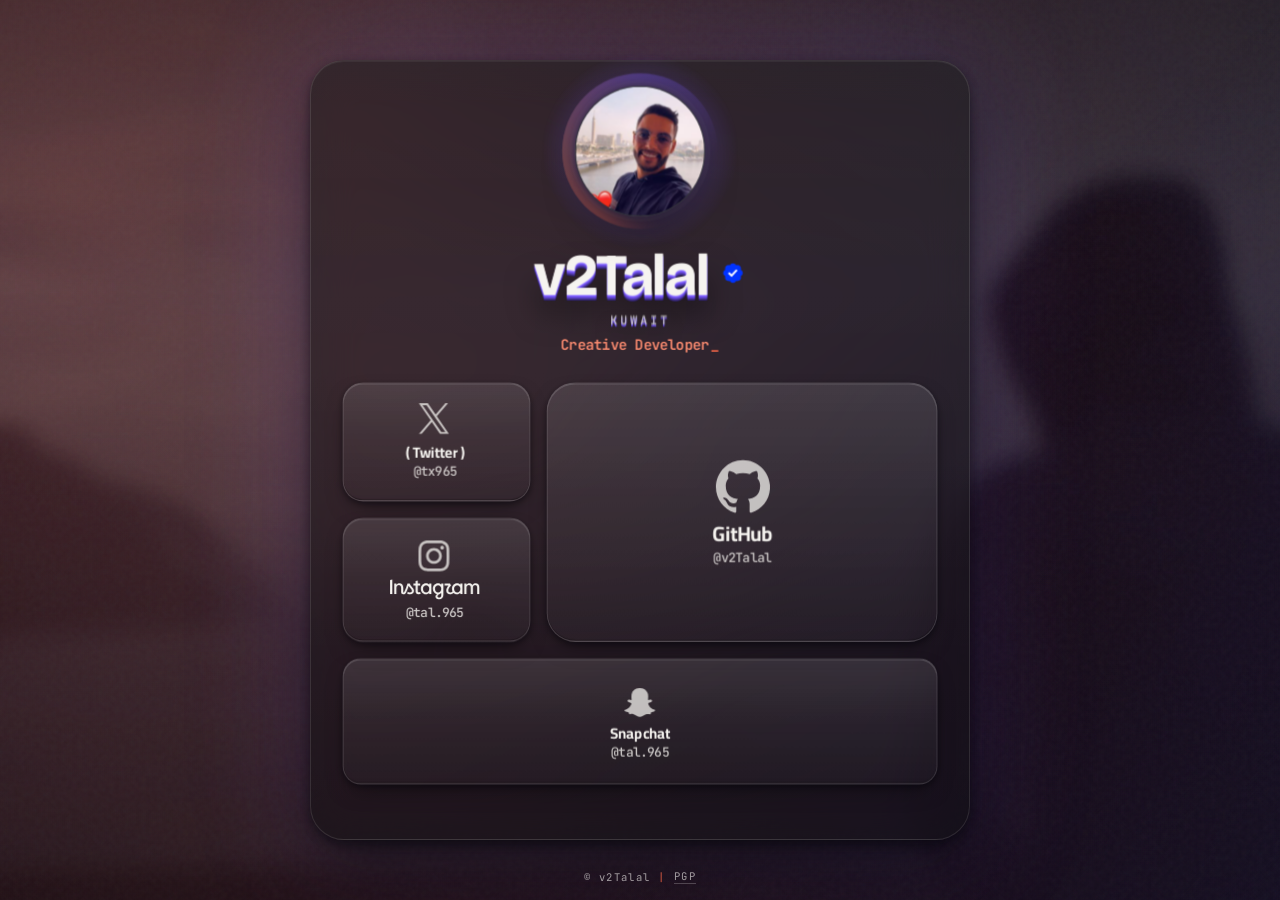
<file: index.html>
<!DOCTYPE html>
<html lang="en" dir="rtl">
<head>
    <meta charset="UTF-8">
    <meta name="viewport" content="width=device-width, initial-scale=1.0, viewport-fit=cover">
    <meta name="theme-color" content="#0B0B14">
    <title>v2Talal | Elite Hub</title>
    <meta name="description" content="v2Talal — Kuwaiti Developer">
    <link rel="canonical" href="https://v2talal.com/">
    <meta property="og:title" content="v2Talal | Elite Hub">
    <meta property="og:description" content="v2Talal — Kuwaiti Developer">
    <meta property="og:image" content="https://v2talal.com/img/og-image.jpg">
    <meta property="og:image:type" content="image/jpeg">
    <meta property="og:image:width" content="1200">
    <meta property="og:image:height" content="630">
    <meta property="og:image:alt" content="v2Talal — Kuwaiti Developer">
    <meta property="og:url" content="https://v2talal.com/">
    <meta property="og:type" content="website">
    <meta property="og:site_name" content="v2Talal">
    <meta property="og:locale" content="en_US">
    <meta name="twitter:card" content="summary_large_image">
    <meta name="twitter:title" content="v2Talal | Elite Hub">
    <meta name="twitter:description" content="v2Talal — Kuwaiti Developer">
    <meta name="twitter:image" content="https://v2talal.com/img/og-image.jpg">
    <link rel="preload" as="image" href="/img/background.jpg" type="image/jpeg">
    <link rel="icon" type="image/svg+xml" href="/img/favicon/favicon.svg">
    <link rel="icon" type="image/x-icon" href="/img/favicon/favicon.ico">
    <link rel="icon" type="image/png" sizes="96x96" href="/img/favicon/favicon-96x96.png">
    <link rel="apple-touch-icon" sizes="180x180" href="/img/favicon/apple-touch-icon.png">
    <link rel="manifest" href="/site.webmanifest">
    <meta name="msapplication-TileColor" content="#0B0B14">
    <meta name="msapplication-config" content="/browserconfig.xml">
    <link rel="preload" as="font" type="font/woff2"
          href="/fonts/bricolage-grotesque-700.woff2" crossorigin>
    <link rel="stylesheet" href="/css/fonts.css?v=47">
    <link rel="stylesheet" href="/css/style.css?v=47">
    <link rel="stylesheet" href="/css/polish.css?v=47">
    <noscript><style>html,body{overflow:auto!important;height:auto!important;min-height:100dvh!important}</style></noscript>
</head>
<body>
    <svg class="icon-sprite" aria-hidden="true" focusable="false">
        <symbol id="i-github" viewBox="0 0 24 24"><path d="M12 .297c-6.63 0-12 5.373-12 12 0 5.303 3.438 9.8 8.205 11.385.6.113.82-.258.82-.577 0-.285-.01-1.04-.015-2.04-3.338.724-4.042-1.61-4.042-1.61C4.422 18.07 3.633 17.7 3.633 17.7c-1.087-.744.084-.729.084-.729 1.205.084 1.838 1.236 1.838 1.236 1.07 1.835 2.809 1.305 3.495.998.108-.776.417-1.305.76-1.605-2.665-.3-5.466-1.332-5.466-5.93 0-1.31.465-2.38 1.235-3.22-.135-.303-.54-1.523.105-3.176 0 0 1.005-.322 3.3 1.23.96-.267 1.98-.399 3-.405 1.02.006 2.04.138 3 .405 2.28-1.552 3.285-1.23 3.285-1.23.645 1.653.24 2.873.12 3.176.765.84 1.23 1.91 1.23 3.22 0 4.61-2.805 5.625-5.475 5.92.42.36.81 1.096.81 2.22 0 1.606-.015 2.896-.015 3.286 0 .315.21.69.825.57C20.565 22.092 24 17.592 24 12.297c0-6.627-5.373-12-12-12"/></symbol>
        <symbol id="i-x" viewBox="0 0 24 24"><path d="M14.234 10.162 22.977 0h-2.072l-7.591 8.824L7.251 0H.258l9.168 13.343L.258 24H2.33l8.016-9.318L16.749 24h6.993zm-2.837 3.299-.929-1.329L3.076 1.56h3.182l5.965 8.532.929 1.329 7.754 11.09h-3.182z"/></symbol>
        <symbol id="i-snapchat" viewBox="0 0 24 24"><path d="M12.206.793c.99 0 4.347.276 5.93 3.821.529 1.193.403 3.219.299 4.847l-.003.06c-.012.18-.022.345-.03.51.075.045.203.09.401.09.3-.016.659-.12 1.033-.301.165-.088.344-.104.464-.104.182 0 .359.029.509.09.45.149.734.479.734.838.015.449-.39.839-1.213 1.168-.089.029-.209.075-.344.119-.45.135-1.139.36-1.333.81-.09.224-.061.524.12.868l.015.015c.06.136 1.526 3.475 4.791 4.014.255.044.435.27.42.509 0 .075-.015.149-.045.225-.24.569-1.273.988-3.146 1.271-.059.091-.12.375-.164.57-.029.179-.074.36-.134.553-.076.271-.27.405-.555.405h-.03c-.135 0-.313-.031-.538-.074-.36-.075-.765-.135-1.273-.135-.3 0-.599.015-.913.074-.6.104-1.123.464-1.723.884-.853.599-1.826 1.288-3.294 1.288-.06 0-.119-.015-.18-.015h-.149c-1.468 0-2.427-.675-3.279-1.288-.599-.42-1.107-.779-1.707-.884-.314-.045-.629-.074-.928-.074-.54 0-.958.089-1.272.149-.211.043-.391.074-.54.074-.374 0-.523-.224-.583-.42-.061-.192-.09-.389-.135-.567-.046-.181-.105-.494-.166-.57-1.918-.222-2.95-.642-3.189-1.226-.031-.063-.052-.15-.055-.225-.015-.243.165-.465.42-.509 3.264-.54 4.73-3.879 4.791-4.02l.016-.029c.18-.345.224-.645.119-.869-.195-.434-.884-.658-1.332-.809-.121-.029-.24-.074-.346-.119-1.107-.435-1.257-.93-1.197-1.273.09-.479.674-.793 1.168-.793.146 0 .27.029.383.074.42.194.789.3 1.104.3.234 0 .384-.06.465-.105l-.046-.569c-.098-1.626-.225-3.651.307-4.837C7.392 1.077 10.739.807 11.727.807l.419-.015h.06z"/></symbol>
    </svg>
    <div class="page-bg" aria-hidden="true"></div>
    <div class="ambient-bloom bloom-a" aria-hidden="true"></div>
    <div class="ambient-bloom bloom-b" aria-hidden="true"></div>
    <div class="noise-overlay" aria-hidden="true"></div>
    <div class="stage">
        <main class="core">
            <section class="avatar-wrapper reveal" aria-label="Profile picture">
                <div class="avatar-glow" aria-hidden="true"></div>
                <div class="avatar-ring-container" aria-hidden="true">
                    <div class="avatar-ring"></div>
                </div>
                <img src="/img/avatar-320.jpg" alt="v2Talal" class="avatar" loading="eager" fetchpriority="high" width="320" height="320" decoding="async">
            </section>
            <section class="identity" aria-label="Identity">
                <h1 class="name reveal"><svg class="verified" viewBox="0 0 24 24" role="img" aria-label="Verified"><title>Verified</title><path fill="#0033FF" d="M20.396 11c-.018-.646-.215-1.275-.57-1.816-.354-.54-.852-.972-1.438-1.246.223-.607.27-1.264.14-1.897-.131-.634-.437-1.218-.882-1.687-.47-.445-1.053-.75-1.687-.882-.633-.13-1.29-.083-1.897.14-.273-.587-.704-1.086-1.245-1.44S11.647 1.62 11 1.604c-.646.017-1.273.213-1.813.568s-.969.854-1.24 1.44c-.608-.223-1.267-.272-1.902-.14-.635.13-1.22.436-1.69.882-.445.47-.749 1.055-.878 1.688-.13.633-.08 1.29.144 1.896-.587.274-1.087.705-1.443 1.245-.356.54-.555 1.17-.574 1.817.02.647.218 1.276.574 1.817.356.54.856.972 1.443 1.245-.224.606-.274 1.263-.144 1.896.13.634.433 1.218.877 1.688.47.443 1.054.747 1.687.878.633.132 1.29.084 1.897-.136.274.586.705 1.084 1.246 1.439.54.354 1.17.551 1.816.569.647-.016 1.276-.213 1.817-.567s.972-.854 1.245-1.44c.604.239 1.266.296 1.903.164.636-.132 1.22-.447 1.68-.907.46-.46.776-1.044.908-1.681s.075-1.299-.165-1.903c.586-.274 1.084-.705 1.439-1.246.354-.54.551-1.17.569-1.816z"/><path fill="#fff" d="M9.662 14.85l-3.429-3.428 1.293-1.302 2.072 2.072 4.4-4.794 1.347 1.246z"/></svg><span class="name-text">v2Talal</span></h1>
                <p class="tagline reveal">Kuwait</p>
                <div class="typewriter reveal">
                    <span id="typed-text" aria-hidden="true">Creative Developer</span><span class="cursor" aria-hidden="true">_</span>
                </div>
            </section>
            <nav class="bento" aria-label="Social media links">
                <a href="https://github.com/v2Talal" target="_blank" rel="noopener noreferrer"
                   class="card card--hero card--github reveal" aria-label="Github">
                    <svg class="card-icon card-icon--glyph" aria-hidden="true" focusable="false"><use href="#i-github"></use></svg>
                    <span class="card-body">
                        <span class="card-title">GitHub</span>
                        <span class="card-meta" dir="ltr">@v2Talal</span>
                    </span>
                </a>
                <a href="https://x.com/tx965" target="_blank" rel="noopener noreferrer"
                   class="card card--stack card--x reveal" aria-label="Twitter">
                    <svg class="card-icon card-icon--glyph" aria-hidden="true" focusable="false"><use href="#i-x"></use></svg>
                    <span class="card-body">
                        <span class="card-title">( Twitter )</span>
                        <span class="card-meta" dir="ltr">@tx965</span>
                    </span>
                </a>
                <a href="https://instagram.com/tal.965" target="_blank" rel="noopener noreferrer"
                   class="card card--stack card--instagram reveal" aria-label="Instagram">
                    <svg class="card-icon card-icon--glyph" viewBox="0 0 24 24" width="30" height="30" fill="currentColor" aria-hidden="true" focusable="false"><path d="M12 0C8.74 0 8.333.015 7.053.072 5.775.132 4.905.333 4.14.63c-.789.306-1.459.717-2.126 1.384S.935 3.35.63 4.14C.333 4.905.131 5.775.072 7.053.012 8.333 0 8.741 0 12s.015 3.667.072 4.947c.06 1.277.261 2.148.558 2.913.306.788.717 1.459 1.384 2.126.667.666 1.336 1.079 2.126 1.384.766.296 1.636.499 2.913.558C8.333 23.988 8.741 24 12 24s3.667-.015 4.947-.072c1.277-.06 2.148-.262 2.913-.558.788-.306 1.459-.718 2.126-1.384.666-.667 1.079-1.335 1.384-2.126.296-.765.499-1.636.558-2.913.06-1.28.072-1.687.072-4.947s-.015-3.667-.072-4.947c-.06-1.277-.262-2.149-.558-2.913-.306-.789-.718-1.459-1.384-2.126C21.319 1.347 20.651.935 19.86.63c-.765-.297-1.636-.499-2.913-.558C15.667.012 15.259 0 12 0zm0 2.16c3.203 0 3.585.016 4.85.071 1.17.055 1.805.249 2.227.415.562.217.96.477 1.382.9.422.42.68.818.9 1.38.163.422.36 1.057.412 2.227.057 1.266.07 1.646.07 4.85s-.015 3.585-.074 4.85c-.061 1.17-.256 1.805-.421 2.227-.224.562-.479.96-.9 1.382-.419.422-.824.68-1.38.9-.42.163-1.065.36-2.235.412-1.274.057-1.649.07-4.859.07-3.211 0-3.586-.015-4.859-.074-1.171-.061-1.816-.256-2.236-.421-.569-.224-.96-.479-1.379-.9-.421-.419-.69-.824-.9-1.38-.165-.42-.359-1.065-.42-2.235-.045-1.26-.061-1.649-.061-4.844 0-3.196.016-3.586.061-4.861.061-1.17.255-1.814.42-2.234.21-.57.479-.96.9-1.381.419-.419.81-.689 1.379-.898.42-.166 1.051-.361 2.221-.421 1.275-.045 1.65-.06 4.859-.06l.045.03zm0 3.678c-3.405 0-6.162 2.76-6.162 6.162 0 3.405 2.76 6.162 6.162 6.162 3.405 0 6.162-2.76 6.162-6.162 0-3.405-2.76-6.162-6.162-6.162zM12 16c-2.209 0-4-1.791-4-4 0-2.209 1.791-4 4-4 2.209 0 4 1.791 4 4 0 2.209-1.791 4-4 4zm7.846-10.405c0 .795-.646 1.44-1.44 1.44-.795 0-1.44-.645-1.44-1.44 0-.794.645-1.439 1.44-1.439.793-.001 1.44.645 1.44 1.439z"></path></svg>
                    <span class="card-body">
                        <svg class="card-title card-wordmark" viewBox="0 0 600 150" width="86" height="22" fill="currentColor" aria-hidden="true" focusable="false"><polygon points="0 106.31 15.08 106.31 15.08 8.46 0 11.82 0 106.31"></polygon><path d="M116.77,35.06h0c-5.3,19.69-12.18,38.75-20.69,56.21-1.6,3.2-2.88,4.33-4.65,4.33-1.6,0-2.73-.96-2.73-3.36v-28.03c0-17.78-9.14-29.95-26.14-29.95-8.83,0-16.2,4.16-20.21,11.69v-10.25h-14.28v70.62h14.28v-40.84c0-11.05,7.06-19.37,16.84-19.37 9.13,0 15.23,6.57 15.23,19.22v27.23c0,10.09,5.61,15.05,15.72,15.06 8.34,0 13.47-3.53 17.48-11.69 6.74-13.94 12.83-29.63 17.32-45.33 8.18,14.73 21.97,21.94 21.97,33.47 0,5.93-4.01,11.86-13.63,11.86-5.3,0-10.11-2.4-13.31-5.13l-5.77,11.53c4.01,3.04 11.55,5.6 19.09,5.6 17.32,0 27.43-10.73 27.43-24.19 0-19.06-23.42-29.47-28.23-48.68h-15.72Z"></path><path d="M201.46,92.08c-2.72,1.76-5.12,2.56-7.85,2.56h0c-4.97-.01-7.7-3.05-7.7-8.34v-37.79h16.52v-12.81h-16.52V14.72l-14.28,3.04v17.94h-14.59v12.81h14.59v40.2c0,10.88,7.22,18.58,19.89,18.58 6.73,0 11.55-1.92 15.55-4.48h0s0,0,0,0h0s0,0,0,0l-5.6-10.71Z"></path><path d="M575.46,34.23c-9.95,0-17.98,4.32-21.82,12.01-3.85-7.52-11.22-12.01-21.33-12.01-8.18,0-15.07,3.69-18.6,10.26v-8.81h-14.28v70.63h14.28v-44.51c0-8.97,6.41-15.7,15.23-15.7 8.02,0 13.63,5.44 13.63,16.01v44.2h14.28v-44.52c0-8.97,6.1-15.7,15.08-15.7 8.02,0 13.79,5.44 13.79,16.01v44.2h14.28v-45.49c0-15.86-8.82-26.58-24.54-26.58Z"></path><path d="M263.52,43.37c-5.93-6.09-14.12-9.29-23.26-9.29-19.09,0-33.2,16.01-33.2,36.83s14.12,36.99,33.2,36.99c9.46,0,17.49-3.85,23.26-10.09v8.49h14.28V35.69h-14.28v7.69ZM242.35,95.42c-11.71,0-21.17-9.61-21.17-24.5s9.62-24.34,21.17-24.34 21.17,9.45,21.17,24.34-9.46,24.5-21.17,24.5Z"></path><path d="M472.66,43.37h-.01c-5.93-6.09-14.12-9.29-23.26-9.29-19.09,0-33.2,16.01-33.2,36.83 0,6.39,1.32,12.32,3.68,17.47-4.5,4.85-9.42,7.04-14.74,7.04-8.19,0-13.47-4.97-13.47-15.05s5.61-21.95,18.12-32.36l-6.41-12.33h-36.72v12.81h25.98c-8.98,9.93-14.76,22.42-14.76,33.79 0,16.5,10.91,25.63,25.82,25.63 8.6,0,16.92-3.83,22.41-10.14 5.88,6.33,14,10.14,23.3,10.14 9.3,0,17.49-3.85,23.26-10.09v8.49h14.28V35.69h-14.28v7.69ZM451.49,95.42c-11.71,0-21.17-9.61-21.17-24.5s9.62-24.34,21.17-24.34c11.55,0,21.17,9.45,21.17,24.34s-9.46,24.5-21.17,24.5Z"></path><path d="M344.18,43.36c-5.93-6.09-13.96-9.29-22.93-9.29-18.92,0-33.52,15.53-33.52,36.99 0,19.06,12.04,33.79,28.23,36.36-7.38,4.32-10.75,8.98-10.75,16.02 0,10.09,8.34,18.1,23.26,18.1 19.72,0,29.99-13.46,29.99-30.91V35.67h-14.28v7.69ZM344.18,112.08c0,11.69-6.9,17.13-14.92,17.13-7.22,0-10.59-4.17-10.59-8.49s2.73-9.77,14.76-15.21c4.17-1.92,7.87-4.49,10.75-7.69v14.26ZM323.02,95.42c-11.7,0-21.17-9.61-21.17-24.5 0-14.89,9.62-24.34,21.17-24.34 11.55,0,21.17,9.45,21.17,24.34s-9.46,24.5-21.17,24.5Z"></path></svg>
                        <span class="card-meta" dir="ltr">@tal.965</span>
                    </span>
                </a>
                <a href="https://www.snapchat.com/@tal.965" target="_blank" rel="noopener noreferrer"
                   class="card card--strip card--snapchat reveal" aria-label="Snapchat">
                    <svg class="card-icon card-icon--glyph" aria-hidden="true" focusable="false"><use href="#i-snapchat"></use></svg>
                    <span class="card-body">
                        <span class="card-title">Snapchat</span>
                        <span class="card-meta" dir="ltr">@tal.965</span>
                    </span>
                </a>
            </nav>
        </main>
    </div>
    <footer class="site-foot">
        <span>&copy; v2Talal</span>
        <span class="dot" aria-hidden="true">|</span>
        <a href="/pgp/">PGP</a>
    </footer>
    <ul class="sr-only">
        <li>Creative Developer</li>
        <li>Security Researcher</li>
        <li>UI/UX Enthusiast</li>
        <li>Just Thinking outside the Box.</li>
        <li>Don't stop learning..</li>
    </ul>
    <script src="/js/main.js?v=47">
</script>
</body>
</html>
</file>
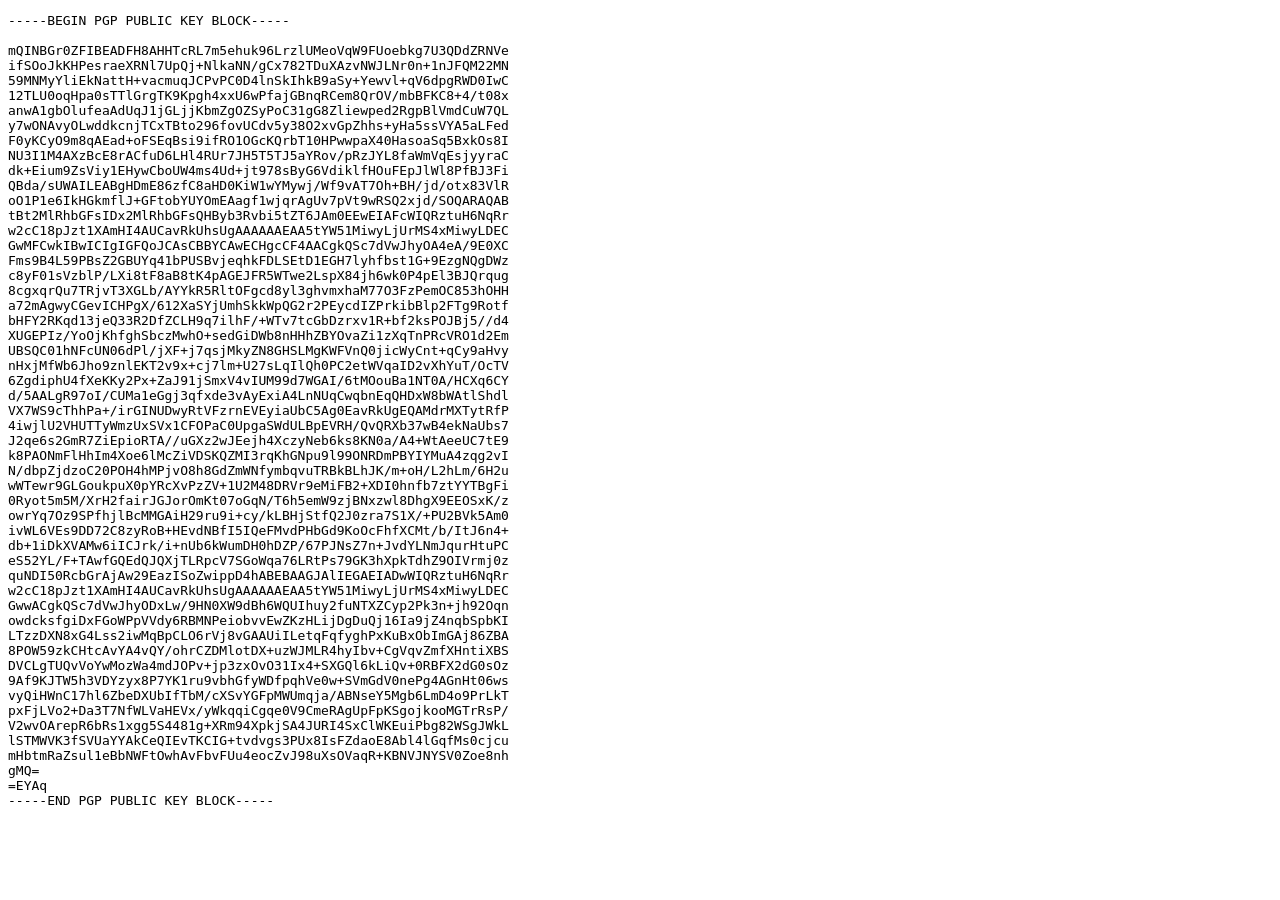
<file: pgp/index.html>
<!DOCTYPE html>
<html lang="en">
<head>
<meta charset="utf-8">
<meta name="viewport" content="width=device-width, initial-scale=1">
<meta name="color-scheme" content="light dark">
<title>v2talal.com/pgp</title>
<link rel="icon" type="image/svg+xml" href="/img/favicon/favicon.svg">
<link rel="icon" type="image/x-icon" href="/img/favicon/favicon.ico">
<link rel="apple-touch-icon" sizes="180x180" href="/img/favicon/apple-touch-icon.png">
<link rel="manifest" href="/site.webmanifest">
<style>
pre {
    white-space: pre-wrap;
    word-wrap: break-word;
    -moz-tab-size: 4;
    tab-size: 4;
}
</style>
</head>
<body><pre>-----BEGIN PGP PUBLIC KEY BLOCK-----

mQINBGr0ZFIBEADFH8AHHTcRL7m5ehuk96LrzlUMeoVqW9FUoebkg7U3QDdZRNVe
ifSOoJkKHPesraeXRNl7UpQj+NlkaNN/gCx782TDuXAzvNWJLNr0n+1nJFQM22MN
59MNMyYliEkNattH+vacmuqJCPvPC0D4lnSkIhkB9aSy+Yewvl+qV6dpgRWD0IwC
12TLU0oqHpa0sTTlGrgTK9Kpgh4xxU6wPfajGBnqRCem8QrOV/mbBFKC8+4/t08x
anwA1gbOlufeaAdUqJ1jGLjjKbmZgOZSyPoC31gG8Zliewped2RgpBlVmdCuW7QL
y7wONAvyOLwddkcnjTCxTBto296fovUCdv5y38O2xvGpZhhs+yHa5ssVYA5aLFed
F0yKCyO9m8qAEad+oFSEqBsi9ifRO1OGcKQrbT10HPwwpaX40HasoaSq5BxkOs8I
NU3I1M4AXzBcE8rACfuD6LHl4RUr7JH5T5TJ5aYRov/pRzJYL8faWmVqEsjyyraC
dk+Eium9ZsViy1EHywCboUW4ms4Ud+jt978sByG6VdiklfHOuFEpJlWl8PfBJ3Fi
QBda/sUWAILEABgHDmE86zfC8aHD0KiW1wYMywj/Wf9vAT7Oh+BH/jd/otx83VlR
oO1P1e6IkHGkmflJ+GFtobYUYOmEAagf1wjqrAgUv7pVt9wRSQ2xjd/SOQARAQAB
tBt2MlRhbGFsIDx2MlRhbGFsQHByb3Rvbi5tZT6JAm0EEwEIAFcWIQRztuH6NqRr
w2cC18pJzt1XAmHI4AUCavRkUhsUgAAAAAAEAA5tYW51MiwyLjUrMS4xMiwyLDEC
GwMFCwkIBwICIgIGFQoJCAsCBBYCAwECHgcCF4AACgkQSc7dVwJhyOA4eA/9E0XC
Fms9B4L59PBsZ2GBUYq41bPUSBvjeqhkFDLSEtD1EGH7lyhfbst1G+9EzgNQgDWz
c8yF01sVzblP/LXi8tF8aB8tK4pAGEJFR5WTwe2LspX84jh6wk0P4pEl3BJQrqug
8cgxqrQu7TRjvT3XGLb/AYYkR5RltOFgcd8yl3ghvmxhaM77O3FzPemOC853hOHH
a72mAgwyCGevICHPgX/612XaSYjUmhSkkWpQG2r2PEycdIZPrkibBlp2FTg9Rotf
bHFY2RKqd13jeQ33R2DfZCLH9q7ilhF/+WTv7tcGbDzrxv1R+bf2ksPOJBj5//d4
XUGEPIz/YoOjKhfghSbczMwhO+sedGiDWb8nHHhZBYOvaZi1zXqTnPRcVRO1d2Em
UBSQC01hNFcUN06dPl/jXF+j7qsjMkyZN8GHSLMgKWFVnQ0jicWyCnt+qCy9aHvy
nHxjMfWb6Jho9znlEKT2v9x+cj7lm+U27sLqIlQh0PC2etWVqaID2vXhYuT/OcTV
6ZgdiphU4fXeKKy2Px+ZaJ91jSmxV4vIUM99d7WGAI/6tMOouBa1NT0A/HCXq6CY
d/5AALgR97oI/CUMa1eGgj3qfxde3vAyExiA4LnNUqCwqbnEqQHDxW8bWAtlShdl
VX7WS9cThhPa+/irGINUDwyRtVFzrnEVEyiaUbC5Ag0EavRkUgEQAMdrMXTytRfP
4iwjlU2VHUTTyWmzUxSVx1CFOPaC0UpgaSWdULBpEVRH/QvQRXb37wB4ekNaUbs7
J2qe6s2GmR7ZiEpioRTA//uGXz2wJEejh4XczyNeb6ks8KN0a/A4+WtAeeUC7tE9
k8PAONmFlHhIm4Xoe6lMcZiVDSKQZMI3rqKhGNpu9l99ONRDmPBYIYMuA4zqg2vI
N/dbpZjdzoC20POH4hMPjvO8h8GdZmWNfymbqvuTRBkBLhJK/m+oH/L2hLm/6H2u
wWTewr9GLGoukpuX0pYRcXvPzZV+1U2M48DRVr9eMiFB2+XDI0hnfb7ztYYTBgFi
0Ryot5m5M/XrH2fairJGJorOmKt07oGqN/T6h5emW9zjBNxzwl8DhgX9EEOSxK/z
owrYq7Oz9SPfhjlBcMMGAiH29ru9i+cy/kLBHjStfQ2J0zra7S1X/+PU2BVk5Am0
ivWL6VEs9DD72C8zyRoB+HEvdNBfI5IQeFMvdPHbGd9KoOcFhfXCMt/b/ItJ6n4+
db+1iDkXVAMw6iICJrk/i+nUb6kWumDH0hDZP/67PJNsZ7n+JvdYLNmJqurHtuPC
eS52YL/F+TAwfGQEdQJQXjTLRpcV7SGoWqa76LRtPs79GK3hXpkTdhZ9OIVrmj0z
quNDI50RcbGrAjAw29EazISoZwippD4hABEBAAGJAlIEGAEIADwWIQRztuH6NqRr
w2cC18pJzt1XAmHI4AUCavRkUhsUgAAAAAAEAA5tYW51MiwyLjUrMS4xMiwyLDEC
GwwACgkQSc7dVwJhyODxLw/9HN0XW9dBh6WQUIhuy2fuNTXZCyp2Pk3n+jh92Oqn
owdcksfgiDxFGoWPpVVdy6RBMNPeiobvvEwZKzHLijDgDuQj16Ia9jZ4nqbSpbKI
LTzzDXN8xG4Lss2iwMqBpCLO6rVj8vGAAUiILetqFqfyghPxKuBxObImGAj86ZBA
8POW59zkCHtcAvYA4vQY/ohrCZDMlotDX+uzWJMLR4hyIbv+CgVqvZmfXHntiXBS
DVCLgTUQvVoYwMozWa4mdJOPv+jp3zxOvO31Ix4+SXGQl6kLiQv+0RBFX2dG0sOz
9Af9KJTW5h3VDYzyx8P7YK1ru9vbhGfyWDfpqhVe0w+SVmGdV0nePg4AGnHt06ws
vyQiHWnC17hl6ZbeDXUbIfTbM/cXSvYGFpMWUmqja/ABNseY5Mgb6LmD4o9PrLkT
pxFjLVo2+Da3T7NfWLVaHEVx/yWkqqiCgqe0V9CmeRAgUpFpKSgojkooMGTrRsP/
V2wvOArepR6bRs1xgg5S4481g+XRm94XpkjSA4JURI4SxClWKEuiPbg82WSgJWkL
lSTMWVK3fSVUaYYAkCeQIEvTKCIG+tvdvgs3PUx8IsFZdaoE8Abl4lGqfMs0cjcu
mHbtmRaZsul1eBbNWFtOwhAvFbvFUu4eocZvJ98uXsOVaqR+KBNVJNYSV0Zoe8nh
gMQ=
=EYAq
-----END PGP PUBLIC KEY BLOCK-----</pre></body>
</html>
</file>
<file: css/fonts.css>
@font-face {
    font-family: 'Bricolage Grotesque';
    font-style: normal;
    font-weight: 700;
    font-display: swap;
    src: url('/fonts/bricolage-grotesque-700.woff2') format('woff2');
    unicode-range: U+0000-00FF, U+0131, U+0152-0153, U+02BB-02BC, U+02C6, U+02DA, U+02DC, U+0304, U+0308, U+0329, U+2000-206F, U+20AC, U+2122, U+2191, U+2193, U+2212, U+2215, U+FEFF, U+FFFD;
}
@font-face {
    font-family: 'Cairo';
    font-style: normal;
    font-weight: 400;
    font-display: swap;
    src: url('/fonts/cairo-400.woff2') format('woff2');
    unicode-range: U+0000-00FF, U+0131, U+0152-0153, U+02BB-02BC, U+02C6, U+02DA, U+02DC, U+0304, U+0308, U+0329, U+2000-206F, U+20AC, U+2122, U+2191, U+2193, U+2212, U+2215, U+FEFF, U+FFFD;
}
@font-face {
    font-family: 'Cairo';
    font-style: normal;
    font-weight: 700;
    font-display: swap;
    src: url('/fonts/cairo-700.woff2') format('woff2');
    unicode-range: U+0000-00FF, U+0131, U+0152-0153, U+02BB-02BC, U+02C6, U+02DA, U+02DC, U+0304, U+0308, U+0329, U+2000-206F, U+20AC, U+2122, U+2191, U+2193, U+2212, U+2215, U+FEFF, U+FFFD;
}
@font-face {
    font-family: 'JetBrains Mono';
    font-style: normal;
    font-weight: 400;
    font-display: swap;
    src: url('/fonts/jetbrains-mono-400.woff2') format('woff2');
    unicode-range: U+0000-00FF, U+0131, U+0152-0153, U+02BB-02BC, U+02C6, U+02DA, U+02DC, U+0304, U+0308, U+0329, U+2000-206F, U+20AC, U+2122, U+2191, U+2193, U+2212, U+2215, U+FEFF, U+FFFD;
}
@font-face {
    font-family: 'JetBrains Mono';
    font-style: normal;
    font-weight: 500;
    font-display: swap;
    src: url('/fonts/jetbrains-mono-500.woff2') format('woff2');
    unicode-range: U+0000-00FF, U+0131, U+0152-0153, U+02BB-02BC, U+02C6, U+02DA, U+02DC, U+0304, U+0308, U+0329, U+2000-206F, U+20AC, U+2122, U+2191, U+2193, U+2212, U+2215, U+FEFF, U+FFFD;
}
@font-face {
    font-family: 'JetBrains Mono';
    font-style: normal;
    font-weight: 600;
    font-display: swap;
    src: url('/fonts/jetbrains-mono-600.woff2') format('woff2');
    unicode-range: U+0000-00FF, U+0131, U+0152-0153, U+02BB-02BC, U+02C6, U+02DA, U+02DC, U+0304, U+0308, U+0329, U+2000-206F, U+20AC, U+2122, U+2191, U+2193, U+2212, U+2215, U+FEFF, U+FFFD;
}
</file>
<file: css/style.css>
:root {
    color-scheme: dark;
    --void:        #05050A;
    --bg-base:     #0B0B14;
    --bg-elev:     #11111C;
    --surface-1:   rgba(255, 255, 255, 0.040);
    --surface-2:   rgba(255, 255, 255, 0.075);
    --surface-3:   rgba(255, 255, 255, 0.105);
    --border-hair: rgba(255, 255, 255, 0.105);
    --border-lit:  rgba(255, 255, 255, 0.170);
    --accent:      #FF6B4A;
    --accent-lift: #FF8E72;
    --accent-deep: #D9452A;
    --accent-rgb:  255, 107, 74;
    --accent-deep-rgb: 217, 69, 42;
    --violet:      #7C5CFF;
    --violet-rgb:  124, 92, 255;
    --text-1:      #F6F4F0;
    --text-2:      rgba(246, 244, 240, 0.74);
    --text-3:      rgba(246, 244, 240, 0.62);
    --text-handle: rgba(246, 244, 240, 0.80);
    --x:         #E7E9EA;
    --instagram: #E1306C;
    --github:    #F6F4F0;
    --snapchat:  #FFDE45;
    --x-rgb:         231, 233, 234;
    --instagram-rgb: 225, 48, 108;
    --github-rgb:    246, 244, 240;
    --snapchat-rgb:  255, 222, 69;
    --font-display: 'Bricolage Grotesque', 'Cairo', system-ui, sans-serif;
    --font-body:    'Cairo', system-ui, -apple-system, sans-serif;
    --font-mono:    'JetBrains Mono', ui-monospace, monospace;
    --t-display: clamp(2.25rem, 6.5cqi, 3.5rem);
    --t-hero:    clamp(1.05rem, 2.4cqi, 1.25rem);
    --t-body:    0.9rem;
    --t-handle:  0.78rem;
    --t-role:    clamp(0.8rem, 1.85cqi, 0.875rem);
    --t-micro:   0.72rem;
    --r-xs:    10px;
    --r-sm:    14px;
    --r-md:    20px;
    --r-lg:    28px;
    --r-strip: 18px;
    --r-panel: 34px;
    --r-pill:  999px;
    --sh-1: 0 1px 2px rgba(5, 5, 10, 0.50);
    --sh-2: 0 2px 6px rgba(5, 5, 10, 0.45), 0 10px 24px -10px rgba(5, 5, 10, 0.60);
    --sh-3: 0 4px 10px rgba(5, 5, 10, 0.45), 0 28px 56px -16px rgba(5, 5, 10, 0.75);
    --sh-accent:    0 18px 44px -14px rgba(var(--accent-rgb), 0.38);
    --glow-ambient: 0 0 120px 20px rgba(var(--violet-rgb), 0.12);
    --s-1: 4px;  --s-2: 8px;  --s-3: 12px; --s-4: 16px;
    --s-5: 20px; --s-6: 24px; --s-7: 32px; --s-8: 40px; --s-9: 56px;
    --depth-content: 30px;
    --depth-role:    34px;
    --depth-tag:     40px;
    --depth-name:    50px;
    --depth-head:    60px;
    --px: 0;
    --py: 0;
    --rx: 0deg;
    --ry: 0deg;
    --d: 0ms;
    --bento-rows: repeat(3, minmax(var(--bento-row-min), auto));
    --bento-row-min: 84px;
    --drift-bento: 2px;
    --drift-role:  4px;
    --drift-tag:   7px;
    --drift-name:  9px;
    --drift-head:  13px;
}
*,
*::before,
*::after {
    margin: 0;
    padding: 0;
    box-sizing: border-box;
    -webkit-tap-highlight-color: transparent;
}
html, body {
    min-height: 100dvh;
    width: 100%;
    background: var(--bg-base);
    color: var(--text-1);
    font-family: var(--font-body);
    overscroll-behavior: none;
}
body {
    display: flex;
    align-items: center;
    justify-content: center;
    padding: var(--s-6) var(--s-4);
    overflow: hidden;
}
html, body {
    height: 100dvh;
}
html {
    overflow: hidden;
}
.sr-only {
    position: absolute;
    width: 1px;
    height: 1px;
    padding: 0;
    margin: -1px;
    overflow: hidden;
    clip: rect(0, 0, 0, 0);
    white-space: nowrap;
    border: 0;
}
.page-bg {
    position: fixed;
    inset: -5%;
    z-index: 0;
    pointer-events: none;
    background-image: url('/img/background.jpg');
    background-size: cover;
    background-position: center 42%;
    background-repeat: no-repeat;
    transform:
        translate3d(calc(var(--px) * -16px), calc(var(--py) * -12px), 0);
    will-change: transform;
}
.page-bg::after {
    content: '';
    position: absolute;
    inset: 0;
    background:
        radial-gradient(120% 90% at 50% 40%,
            rgba(11, 11, 20, 0.22) 0%,
            rgba(11, 11, 20, 0.44) 55%,
            rgba(11, 11, 20, 0.72) 100%),
        linear-gradient(180deg,
            rgba(5, 5, 10, 0.46) 0%,
            rgba(5, 5, 10, 0.06) 34%,
            rgba(5, 5, 10, 0.50) 100%);
}
@media (prefers-reduced-motion: reduce) {
    .page-bg {
        transform: none;
    }
}
.ambient-bloom {
    position: fixed;
    inset: -22%;
    z-index: 0;
    pointer-events: none;
    transform: translate3d(calc(var(--px) * -56px), calc(var(--py) * -56px), 0);
    will-change: transform;
}
.ambient-bloom::before {
    content: '';
    position: absolute;
    inset: 0;
    background-repeat: no-repeat;
    animation: bloom-drift 30s ease-in-out infinite;
}
.bloom-a::before {
    background-image: radial-gradient(
        circle at 12% 18%,
        rgba(var(--accent-deep-rgb), 0.24) 0%,
        rgba(var(--accent-deep-rgb), 0.09) 26%,
        transparent 50%
    );
    background-size: 165% 165%;
}
.bloom-b::before {
    background-image: radial-gradient(
        circle at 88% 82%,
        rgba(var(--violet-rgb), 0.30) 0%,
        rgba(var(--violet-rgb), 0.11) 32%,
        transparent 62%
    );
    background-size: 175% 175%;
    animation-duration: 40s;
    animation-direction: reverse;
}
.noise-overlay {
    position: fixed;
    inset: 0;
    z-index: 1;
    opacity: 0.035;
    pointer-events: none;
    background-image: url("data:image/svg+xml,%3Csvg viewBox='0 0 200 200' xmlns='http://www.w3.org/2000/svg'%3E%3Cfilter id='n'%3E%3CfeTurbulence type='fractalNoise' baseFrequency='0.85' numOctaves='3' stitchTiles='stitch'/%3E%3C/filter%3E%3Crect width='100%25' height='100%25' filter='url(%23n)'/%3E%3C/svg%3E");
}
.stage {
    position: relative;
    z-index: 2;
    width: 100%;
    display: flex;
    align-items: center;
    justify-content: center;
    perspective: 1200px;
    perspective-origin: 50% 50%;
}
.core {
    position: relative;
    transform-style: preserve-3d;
    width: min(100%, 660px);
    display: flex;
    flex-direction: column;
    align-items: center;
    padding: 40px var(--s-8) var(--s-8);
    border-radius: var(--r-panel);
    transform:
        translate3d(calc(var(--px) * 5px), calc(var(--py) * 4px), 0)
        rotateX(var(--rx)) rotateY(var(--ry));
    will-change: transform;
}
.core::before {
    content: '';
    position: absolute;
    inset: 0;
    z-index: 0;
    border-radius: inherit;
    background:
        linear-gradient(180deg,
            rgba(255, 255, 255, 0.060) 0%,
            rgba(255, 255, 255, 0.018) 100%),
        rgba(10, 10, 17, 0.62);
    border: 1px solid var(--border-hair);
    box-shadow: var(--sh-3), var(--glow-ambient),
                inset 0 1px 0 0 rgba(255, 255, 255, 0.05);
    backdrop-filter: blur(20px) saturate(170%);
    -webkit-backdrop-filter: blur(20px) saturate(170%);
}
@supports not (backdrop-filter: blur(1px)) {
    .core::before {
        background: var(--bg-elev);
    }
}
.avatar-wrapper,
.identity,
.bento {
    position: relative;
    z-index: 1;
}
.avatar-wrapper {
    width: 140px;
    height: 140px;
    flex-shrink: 0;
    display: flex;
    align-items: center;
    justify-content: center;
    transform: translate3d(calc(var(--px) * var(--drift-head)), calc(var(--py) * var(--drift-head)), var(--depth-head));
}
.avatar-ring-container {
    position: absolute;
    inset: 0;
    border-radius: 50%;
}
.avatar-ring {
    position: absolute;
    inset: -3%;
    border-radius: 50%;
    background: conic-gradient(from 210deg,
        rgba(255, 107, 74, 0.95) 0deg,
        rgba(255, 142, 114, 0.70) 60deg,
        rgba(124, 92, 255, 0.90) 150deg,
        rgba(124, 92, 255, 0) 240deg,
        rgba(255, 107, 74, 0) 320deg,
        rgba(255, 107, 74, 0.95) 360deg);
    filter: blur(9px);
    opacity: 0.85;
    animation: rotate 16s linear infinite;
    mask: radial-gradient(circle, transparent 58%, #000 72%);
    -webkit-mask: radial-gradient(circle, transparent 58%, #000 72%);
}
.avatar-glow {
    position: absolute;
    inset: -18%;
    border-radius: 50%;
    background: radial-gradient(circle,
        rgba(var(--accent-rgb), 0.30) 0%,
        rgba(var(--violet-rgb), 0.18) 45%,
        transparent 70%);
    z-index: -1;
}
.avatar {
    position: relative;
    z-index: 2;
    width: 88%;
    height: 88%;
    border-radius: 50%;
    object-fit: cover;
    border: 1px solid rgba(255, 255, 255, 0.16);
    background: var(--bg-elev);
    box-shadow:
        0 0 0 5px rgba(255, 255, 255, 0.022),
        inset 0 0 0 1px rgba(255, 255, 255, 0.05),
        0 18px 40px -14px rgba(5, 5, 10, 0.75);
}
.identity {
    display: flex;
    flex-direction: column;
    align-items: center;
    gap: var(--s-2);
    margin-top: var(--s-5);
    width: 100%;
    flex-shrink: 0;
    text-align: center;
    transform-style: preserve-3d;
    transform: translateZ(0);
}
.name {
    display: flex;
    align-items: center;
    justify-content: center;
    gap: 0.22em;
    font-family: var(--font-display);
    font-size: var(--t-display);
    font-weight: 700;
    letter-spacing: -0.03em;
    line-height: 0.95;
    color: var(--text-1);
    transform: translate3d(calc(var(--px) * var(--drift-name)), calc(var(--py) * var(--drift-name)), var(--depth-name));
    text-shadow:
        0 1px 0 rgba(255, 255, 255, 0.40),
        0 2px 0 #7C5CFF,
        0 3px 0 #6A4BE0,
        0 4px 0 #5740B8,
        0 5px 0 #44328F,
        0 6px 0 #2E2266,
        0 18px 30px rgba(5, 5, 10, 0.62);
}
.verified {
    width: clamp(17px, 2.6cqi, 24px);
    height: auto;
    flex: none;
    transform: translateY(-0.03em) translateZ(6px);
    animation: badge-pop 640ms cubic-bezier(0.2, 0.9, 0.2, 1) 320ms both;
}
@keyframes badge-pop {
    from { scale: 0.5; rotate: -16deg; }
    to { scale: 1; rotate: 0deg; }
}
.tagline {
    font-family: var(--font-mono);
    font-size: var(--t-micro);
    font-weight: 500;
    color: var(--text-2);
    letter-spacing: 0.22em;
    text-transform: uppercase;
    line-height: 1.2;
    transform: translate3d(calc(var(--px) * var(--drift-tag)), calc(var(--py) * var(--drift-tag)), var(--depth-tag));
    text-shadow:
        0 1px 0 rgba(255, 255, 255, 0.30),
        0 2px 0 #7C5CFF,
        0 3px 0 #44328F,
        0 10px 16px rgba(5, 5, 10, 0.55);
}
.typewriter {
    font-family: var(--font-mono);
    font-size: var(--t-role);
    font-weight: 600;
    color: var(--accent-lift);
    height: 1.5em;
    direction: ltr;
    width: 100%;
    text-align: center;
    white-space: nowrap;
    overflow: hidden;
    transform: translate3d(calc(var(--px) * var(--drift-role)), calc(var(--py) * var(--drift-role)), var(--depth-role));
}
.cursor {
    display: inline-block;
    animation: blink 1s step-end infinite;
    margin-inline-start: 2px;
    color: var(--accent);
}
.bento {
    width: 100%;
    margin-top: var(--s-6);
    display: grid;
    grid-template-columns: repeat(3, 1fr);
    grid-template-rows: var(--bento-rows);
    grid-template-areas:
        "hero  hero  x"
        "hero  hero  ig"
        "snap  snap  snap";
    gap: var(--s-4);
    transform-style: preserve-3d;
    transform: translate3d(calc(var(--px) * var(--drift-bento)), calc(var(--py) * var(--drift-bento)), var(--depth-content));
}
.bento > .card--hero  { grid-area: hero; }
.bento > .card--x     { grid-area: x; }
.bento > .card--instagram { grid-area: ig; }
.bento > .card--snapchat  { grid-area: snap; }
.card {
    --brand: var(--text-1);
    --brand-rgb: 246, 244, 240;
    position: relative;
    display: flex;
    transform-style: preserve-3d;
    color: var(--text-2);
    text-decoration: none;
    background:
        linear-gradient(180deg,
            rgba(255, 255, 255, 0.115) 0%,
            rgba(255, 255, 255, 0.058) 46%,
            rgba(255, 255, 255, 0.022) 100%);
    border: 1px solid rgba(255, 255, 255, 0.135);
    border-radius: var(--r-md);
    box-shadow:
        inset 0 1px 0 rgba(255, 255, 255, 0.14),
        inset 0 -1px 0 rgba(0, 0, 0, 0.30),
        var(--sh-2);
    transform: translateZ(0);
    transition: transform 450ms cubic-bezier(0.2, 0.8, 0.2, 1),
                border-color 300ms ease,
                box-shadow 450ms ease,
                background 300ms ease;
}
.card--github    { --brand: var(--github);    --brand-rgb: var(--github-rgb); }
.card--x         { --brand: var(--x);         --brand-rgb: var(--x-rgb); }
.card--instagram { --brand: var(--instagram); --brand-rgb: var(--instagram-rgb); }
.card--snapchat  { --brand: var(--snapchat);  --brand-rgb: var(--snapchat-rgb); }
.card::after {
    content: '';
    position: absolute;
    inset: 0;
    border-radius: inherit;
    pointer-events: none;
    background: radial-gradient(
        circle at 50% 0%,
        rgba(var(--brand-rgb), 0.9) 0%,
        transparent 70%
    );
    opacity: 0;
    transition: opacity 400ms ease;
}
.card-icon {
    position: relative;
    z-index: 2;
    transform: translateZ(16px);
    transition: transform 90ms cubic-bezier(0.2, 0.8, 0.2, 1), color 300ms ease;
    will-change: transform;
}
.card--hero {
    flex-direction: column;
    align-items: center;
    justify-content: center;
    gap: var(--s-2);
    padding: var(--s-7);
    border-radius: var(--r-lg);
    text-align: center;
}
.card--hero .card-icon {
    font-size: clamp(2.5rem, 9cqi, 3.25rem);
    flex-shrink: 0;
}
.card-body {
    display: flex;
    flex-direction: column;
    align-items: center;
    gap: var(--s-1);
    min-width: 0;
    transform: translateZ(8px);
}
.card-title {
    font-family: var(--font-body);
    font-size: var(--t-body);
    font-weight: 700;
    letter-spacing: -0.01em;
    color: var(--text-1);
    line-height: 1.2;
}
.card-meta {
    font-family: var(--font-mono);
    font-size: var(--t-handle);
    font-weight: 500;
    color: var(--text-handle);
    line-height: 1.2;
    direction: ltr;
    unicode-bidi: isolate;
}
.card--hero .card-title {
    font-size: var(--t-hero);
}
.card-icon--glyph {
    width: 1em;
    height: 1em;
    flex-shrink: 0;
}
.card-wordmark {
    width: clamp(4.5rem, 11cqi, 5.4rem);
    height: auto;
    flex-shrink: 0;
    overflow: visible;
}
.card--stack {
    flex-direction: column;
    align-items: center;
    justify-content: center;
    gap: var(--s-2);
    padding: var(--s-5);
    border-radius: var(--r-md);
}
.card--stack .card-icon {
    font-size: clamp(1.5rem, 5cqi, 1.85rem);
}
.card--strip {
    flex-direction: column;
    align-items: center;
    justify-content: center;
    gap: var(--s-2);
    padding: var(--s-6);
    border-radius: var(--r-strip);
}
.card--strip .card-icon {
    font-size: clamp(1.5rem, 5cqi, 1.85rem);
    flex-shrink: 0;
}
@media (hover: hover) {
    .card:hover {
        transform: translateZ(46px);
        border-color: rgba(var(--brand-rgb), 0.55);
        box-shadow:
            inset 0 1px 0 rgba(255, 255, 255, 0.24),
            inset 0 -1px 0 rgba(0, 0, 0, 0.34),
            var(--sh-3),
            0 20px 44px -18px rgba(var(--brand-rgb), 0.55);
        background: linear-gradient(180deg,
            rgba(255, 255, 255, 0.16) 0%,
            rgba(255, 255, 255, 0.075) 46%,
            rgba(255, 255, 255, 0.03) 100%);
    }
    .card:hover::after { opacity: 0.20; }
    .card:hover .card-icon  { color: var(--brand); }
    .card:hover .card-title { color: var(--text-1); }
}
.card:focus-visible {
    outline: 2px solid var(--accent);
    outline-offset: 3px;
    border-color: var(--border-lit);
    transform: translateZ(38px);
}
.card:active {
    transform: translateZ(16px);
    box-shadow:
        inset 0 2px 6px rgba(5, 5, 10, 0.55),
        var(--sh-1);
}
@media (hover: none) {
    .card,
    .card:hover,
    .card:focus-visible,
    .card:active {
        transform: translateZ(0);
    }
    .avatar-wrapper {
        transform: translateZ(var(--depth-head));
    }
}
.reveal {
    animation: rise 600ms cubic-bezier(0.2, 0.8, 0.2, 1) backwards;
    animation-delay: var(--d, 0ms);
}
.avatar-wrapper.reveal { --d: 0ms; }
.name.reveal           { --d: 90ms; }
.tagline.reveal        { --d: 170ms; }
.typewriter.reveal     { --d: 250ms; }
.card--hero.reveal     { --d: 330ms; }
.bento > .card--stack:nth-child(2).reveal { --d: 410ms; }
.bento > .card--stack:nth-child(3).reveal { --d: 490ms; }
.bento > .card--strip.reveal { --d: 570ms; }
@keyframes rise {
    from { opacity: 0; translate: 0 28px; }
    to   { opacity: 1; translate: 0 0; }
}
@keyframes bloom-drift {
    0%, 100% { background-position: 20% 25%; }
    50%      { background-position: 80% 75%; }
}
@keyframes rotate {
    to { transform: rotate(360deg); }
}
@keyframes blink {
    0%, 100% { opacity: 1; }
    50%      { opacity: 0; }
}
@media (max-width: 619px) {
    .core {
        padding: var(--s-6) var(--s-5);
    }
    .bento {
        grid-template-columns: repeat(2, 1fr);
        grid-template-rows: none;
        grid-template-areas:
            "hero  x"
            "ig    snap";
        gap: var(--s-3);
        --bento-rows: none;
    }
    .card--hero,
    .card--stack,
    .card--strip {
        padding: var(--s-5);
        border-radius: var(--r-md);
    }
    .card--hero .card-icon,
    .card--stack .card-icon,
    .card--strip .card-icon {
        font-size: clamp(1.5rem, 5cqi, 1.85rem);
    }
    .card--hero .card-title { font-size: var(--t-body); }
    .card-wordmark {
        width: clamp(3.6rem, 10cqi, 4.4rem);
    }
}
@media (max-width: 299px) {
    .core { padding: var(--s-6) var(--s-4); }
    .avatar-wrapper { width: 104px; height: 104px; }
    .bento {
        grid-template-columns: 1fr;
        grid-template-areas:
            "hero"
            "x"
            "ig"
            "snap";
    }
}
@media (max-height: 790px) {
    :root { --t-display: clamp(1.9rem, 5.2cqi, 2.6rem); }
    .core { padding: var(--s-6) var(--s-6) var(--s-6); }
    .avatar-wrapper { width: 112px; height: 112px; }
    .identity { margin-top: var(--s-4); }
    .card--hero { padding: var(--s-5); }
    .card--stack { padding: var(--s-4); }
    .card--strip { padding: var(--s-4); }
    .bento {
        margin-top: var(--s-5);
        gap: var(--s-3);
        --bento-row-min: 72px;
    }
}
@media (max-height: 520px) and (min-width: 560px) {
    .core {
        display: grid;
        grid-template-columns: minmax(215px, 270px) 1fr;
        grid-template-areas:
            "avatar  bento"
            "identity bento";
        align-content: center;
        justify-content: center;
        column-gap: var(--s-7);
        row-gap: var(--s-3);
        padding: var(--s-5);
        width: min(100%, 680px);
    }
    .avatar-wrapper {
        grid-area: avatar;
        width: 116px;
        height: 116px;
        align-self: end;
        justify-self: center;
    }
    .identity {
        grid-area: identity;
        align-self: start;
        justify-self: center;
        margin-top: 0;
        width: 100%;
    }
    .name { font-size: 1.9rem; }
    .typewriter { font-size: 0.8rem; }
    .bento {
        grid-area: bento;
        align-self: center;
        grid-template-columns: repeat(2, 1fr);
        grid-template-rows: none;
        grid-template-areas:
            "hero  x"
            "ig    snap";
        gap: var(--s-3);
        margin-top: 0;
        --bento-rows: none;
    }
    .card--hero,
    .card--stack,
    .card--strip {
        padding: var(--s-4);
        border-radius: var(--r-md);
    }
    .card--hero .card-icon { font-size: clamp(1.5rem, 5cqi, 1.85rem); }
    .card--hero .card-title { font-size: var(--t-body); }
}
@supports (padding: max(0px)) {
    .core {
        padding-top: max(36px, env(safe-area-inset-top));
        padding-bottom: max(calc(var(--s-8) + 24px), env(safe-area-inset-bottom));
    }
    body {
        padding-top: max(var(--s-4), env(safe-area-inset-top));
        padding-bottom: max(var(--s-4), env(safe-area-inset-bottom));
    }
}
@media (prefers-contrast: more) {
    :root {
        --text-2:      rgba(246, 244, 240, 0.82);
        --text-3:      rgba(246, 244, 240, 0.72);
        --text-handle: rgba(246, 244, 240, 0.92);
        --border-hair: rgba(255, 255, 255, 0.16);
        --border-lit:  rgba(255, 255, 255, 0.28);
    }
}
@media (forced-colors: active) {
    .card,
    .core::before,
    .avatar-ring-container {
        border: 1px solid CanvasText;
        background: Canvas;
        forced-color-adjust: none;
        background-color: Canvas;
        color: CanvasText;
    }
    .name,
    .card-title,
    .card-label,
    .card-meta,
    .tagline,
    .typewriter {
        color: CanvasText;
        forced-color-adjust: none;
        text-shadow: none;
    }
    .card-icon,
    .card-wordmark {
        color: CanvasText;
        forced-color-adjust: none;
    }
    .card:focus-visible {
        outline: 3px solid Highlight;
    }
}
@media (prefers-reduced-motion: reduce) {
    *, *::before, *::after {
        animation-duration: 0.01ms !important;
        animation-delay: 0s !important;
        animation-iteration-count: 1 !important;
        transition-duration: 0.01ms !important;
    }
    .core { transform: none !important; }
    .card { transform: none !important; }
    .ambient-bloom { transform: none !important; }
    .avatar-wrapper { transform: none !important; }
    .identity { transform: none !important; }
    .bento { transform: none !important; }
    .name,
    .tagline,
    .typewriter,
    .card-body,
    .card-icon { transform: none !important; }
}
</file>
<file: css/polish.css>
::selection {
    background: rgba(var(--accent-rgb), 0.30);
    color: var(--text-1);
}
@media (max-height: 789px) {
    html {
        scrollbar-width: thin;
        scrollbar-color: rgba(255, 255, 255, 0.20) transparent;
    }
    html::-webkit-scrollbar {
        width: 10px;
        height: 10px;
    }
    html::-webkit-scrollbar-track {
        background: transparent;
    }
    html::-webkit-scrollbar-thumb {
        background: rgba(255, 255, 255, 0.16);
        border-radius: var(--r-pill);
        border: 3px solid transparent;
        background-clip: content-box;
    }
    html::-webkit-scrollbar-thumb:hover {
        background: rgba(255, 255, 255, 0.28);
        background-clip: content-box;
    }
}
.card::before {
    content: '';
    position: absolute;
    inset: 0;
    z-index: 0;
    border-radius: inherit;
    pointer-events: none;
    opacity: 0;
    transition: opacity 320ms ease;
    background: radial-gradient(
        240px circle at var(--mx, 50%) var(--my, 0%),
        rgba(255, 255, 255, 0.13) 0%,
        rgba(255, 255, 255, 0.04) 42%,
        transparent 68%
    );
}
.card-body {
    position: relative;
    z-index: 2;
}
@media (hover: hover) {
    .card:hover::before { opacity: 1; }
}
@media (prefers-reduced-motion: reduce) {
    .card::before { transition: none; }
}
.site-foot {
    position: fixed;
    inset-inline: 0;
    bottom: max(var(--s-4), env(safe-area-inset-bottom));
    z-index: 3;
    display: none;
    align-items: center;
    justify-content: center;
    gap: var(--s-2);
    font-family: var(--font-mono);
    font-size: 0.66rem;
    direction: ltr;
    letter-spacing: 0.13em;
    color: var(--text-3);
    pointer-events: none;
}
.site-foot .dot {
    color: var(--accent);
    opacity: 0.8;
}
@media (min-height: 860px) and (min-width: 700px) {
    .site-foot { display: flex; }
}
@media print {
    .page-bg,
    .ambient-bloom,
    .noise-overlay,
    .site-foot,
    .avatar-glow,
    .avatar-ring-container {
        display: none !important;
    }
    html, body {
        height: auto;
        overflow: visible;
        background: #fff !important;
        color: #000 !important;
    }
    .core {
        width: 100%;
        max-width: none;
        transform: none !important;
        border: 1px solid #ccc;
        box-shadow: none;
        background: #fff !important;
    }
    .core::before {
        display: none !important;
    }
    .name,
    .tagline,
    .typewriter {
        color: #000 !important;
        text-shadow: none !important;
        transform: none !important;
    }
    .card {
        border: 1px solid #999 !important;
        background: #fff !important;
        box-shadow: none !important;
        color: #000 !important;
        transform: none !important;
        break-inside: avoid;
    }
    .card-icon,
    .card-title,
    .card-meta {
        color: #000 !important;
    }
    a[href^="http"]::after {
        content: " (" attr(href) ")";
        font-size: 0.72em;
        word-break: break-all;
    }
}
@media (max-width: 319px) {
    .core { padding: var(--s-5) var(--s-3) var(--s-5); }
    .avatar-wrapper { width: 92px; height: 92px; }
    .identity { gap: var(--s-1); margin-top: var(--s-4); }
    .bento { gap: var(--s-2); margin-top: var(--s-4); }
    .card--hero,
    .card--stack,
    .card--strip { padding: var(--s-4) var(--s-3); }
    .card-icon { font-size: 1.35rem; }
    .card-wordmark { width: 3.2rem; }
    .card-title { font-size: 0.84rem; }
    .typewriter { font-size: 0.72rem; }
    .card-meta { font-size: 0.72rem; }
}
@media (min-width: 1500px) and (min-height: 820px) {
    .core { width: min(100%, 740px); }
}
.icon-sprite {
    position: absolute;
    width: 0;
    height: 0;
    overflow: hidden;
    pointer-events: none;
}
.card-icon {
    fill: currentColor;
    display: block;
    aspect-ratio: 1;
}
.stage {
    transform: scale(var(--fit, 1));
    transform-origin: center center;
}
@media (max-width: 359px) and (max-height: 600px) {
    .bento {
        grid-template-columns: repeat(2, 1fr);
        grid-template-areas:
            "hero  x"
            "ig    snap";
        gap: var(--s-2);
    }
    .avatar-wrapper { width: 76px; height: 76px; }
    .identity { margin-top: var(--s-3); }
    .name { font-size: 1.75rem; }
    .card--hero,
    .card--stack,
    .card--strip { padding: var(--s-4) var(--s-3); }
}
body {
    -webkit-user-select: none;
    user-select: none;
    -webkit-touch-callout: none;
}
.site-foot a {
    pointer-events: auto;
    color: inherit;
    text-decoration: none;
    border-bottom: 1px solid rgba(255, 255, 255, 0.22);
    transition: color 200ms ease, border-color 200ms ease;
}
.site-foot a:hover,
.site-foot a:focus-visible {
    color: var(--accent-lift);
    border-bottom-color: var(--accent-lift);
}
</file>
